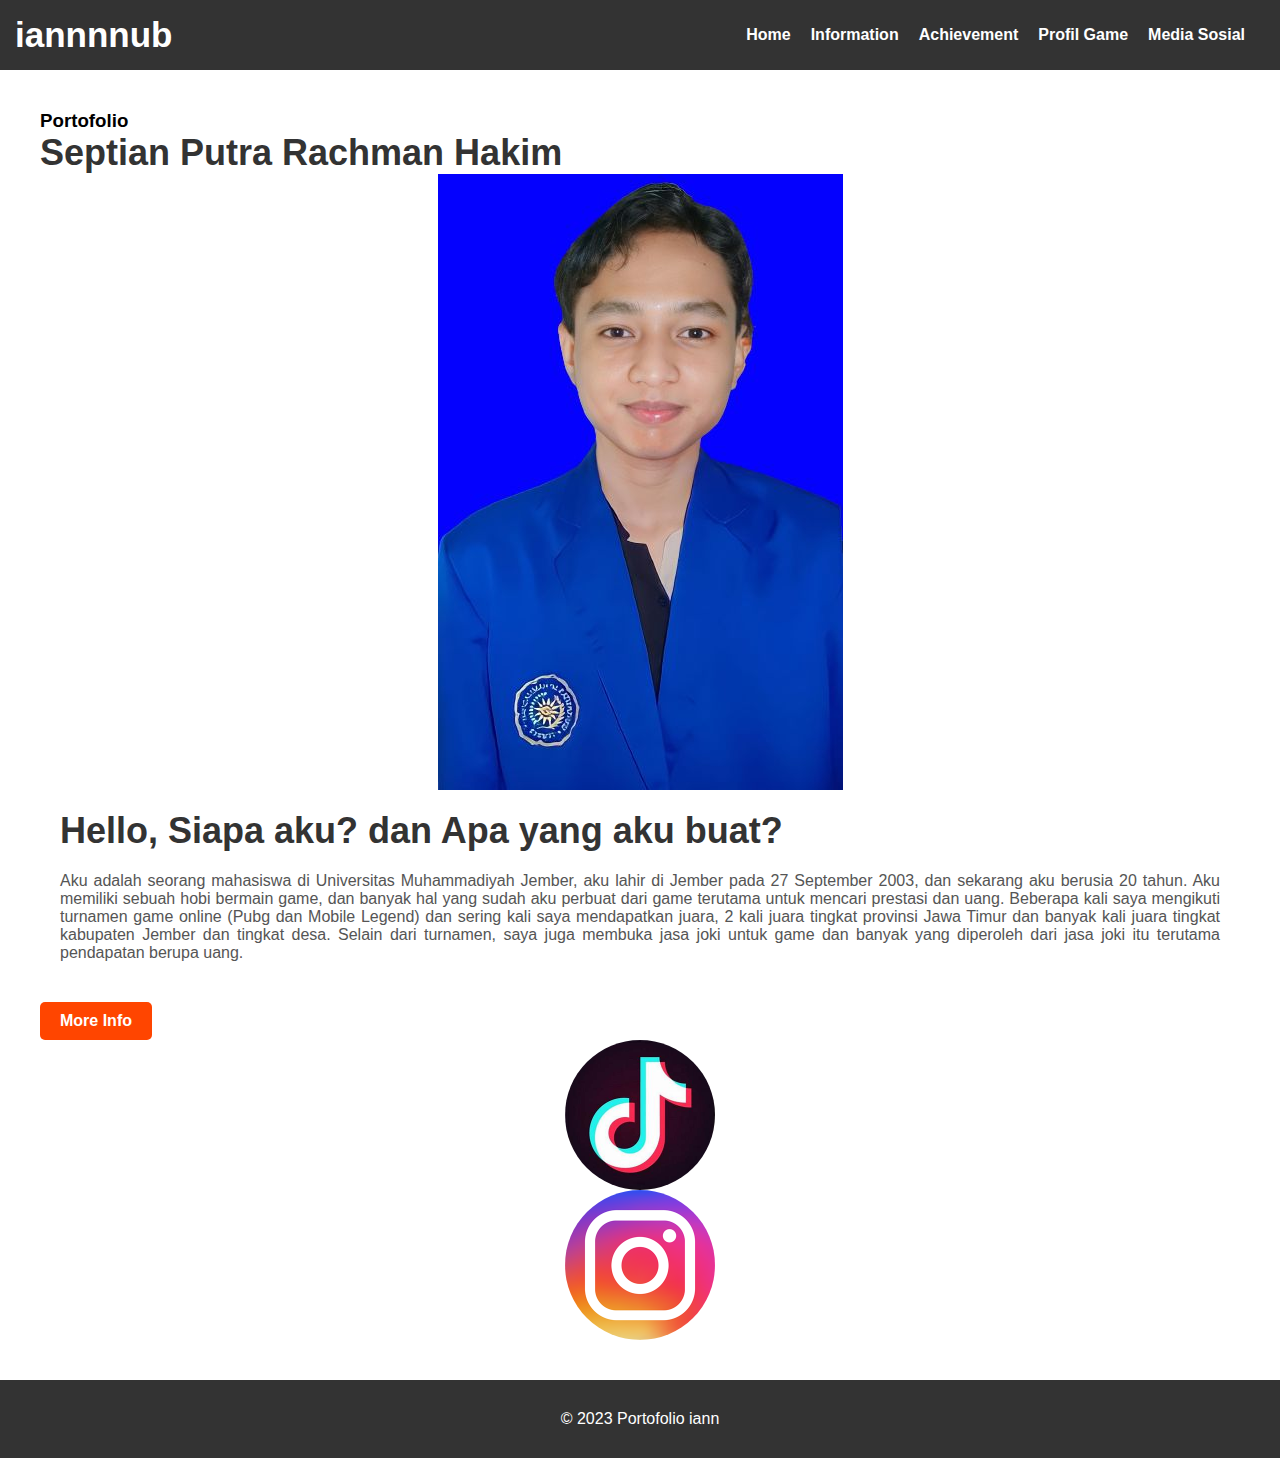
<file: index.html>
<!DOCTYPE html> <!-- adalah deklarasi tipe dokumen HTML.-->
<html lang="en"> <!-- Ini adalah tag pembuka untuk elemen HTML, dan atribut lang menentukan bahasa halaman web (Inggris)..-->
<head> <!--  Ini adalah elemen kepala dokumen HTML yang berisi informasi metadata tentang halaman.-->
    <meta charset="UTF-8"> <!-- Menetapkan karakter encoding dokumen HTML ke UTF-8.-->
    <meta http-equiv="X-UA-Compatible" content="IE=edge"> <!-- aMengatur kompatibilitas halaman untuk Internet Explorer..-->
    <meta name="viewport" content="width=device-width, initial-scale=1.0"> <!-- Mengatur tampilan yang responsif sesuai lebar perangkat-->
    <title>Portofolio iann</title> <!-- Menetapkan judul halaman yang akan ditampilkan di tab peramban..-->

    <link rel="stylesheet" href="style.css">

</head>

<body> <!-- adalah elemen tubuh dokumen HTML yang berisi konten yang akan ditampilkan di halaman web-->
    <nav class="navbar"> <!-- Ini adalah elemen navigasi yang berisi menu navigasi-->
        <a href="#" class="logo">iannnnub</a> <!-- Ini adalah tautan ke halaman utama (dalam hal ini, tautan "#" yang tidak memiliki URL yang ditentukan) dengan teks "iannnnub" sebagai logo.-->

<ul class="nav-menu"> <!-- Ini adalah elemen daftar yang berisi menu navigasi.-->
    <li><a href="index.html">Home</a></li> <!--Ini adalah item daftar yang berisi tautan ke halaman "indeks.html" dengan teks "Home".-->
    <li><a href="informasi.html">Information</a></li> <!--Ini adalah item daftar yang berisi tautan ke halaman "informasi.html" dengan teks "information".-->
    <li><a href="achievement.html">Achievement</a></li> <!--Ini adalah item daftar yang berisi tautan ke halaman "achievement.html" dengan teks "achivement".-->
    <li><a href="profil.html">Profil Game</a></li> <!--Ini adalah item daftar yang berisi tautan ke halaman "profil.html" dengan teks "profil game".-->
    <li><a href="medsos.html">Media Sosial</a></li> <!--Ini adalah item daftar yang berisi tautan ke halaman "medsos.html" dengan teks "media sosial".-->
</ul>
    </nav>

    <!-- Home item daftar lainnya adalah tautan ke halaman-halaman yang berbeda -->
    <section class="home"> <!--Ini adalah elemen "section" dengan kelas "home" yang digunakan untuk mengelompokkan konten beranda.-->
        <div class="home-text"> <!--konten beranda home text-->
            <h3>Portofolio</h3>
            <h1>Septian Putra Rachman Hakim </h1>
            <img src="iann.jpeg" alt="iannnub" class="center-image">
            <div class="container"> <!--Ini adalah div dengan kelas "container" yang digunakan untuk mengatur tata letak konten.-->
                <div class="profile-box"> <!--Ini adalah div dengan kelas "profile-box" yang berisi informasi tentang diri saya-->
                    <h1>Hello, Siapa aku? dan Apa yang aku buat?</h1>
                    <p>
                        Aku adalah seorang mahasiswa di Universitas Muhammadiyah Jember, aku lahir di Jember pada 27 September 2003, dan sekarang aku berusia 20 tahun.
                        Aku memiliki sebuah hobi bermain game, dan banyak hal yang sudah aku perbuat dari game terutama untuk mencari prestasi dan uang.
                        Beberapa kali saya mengikuti turnamen game online (Pubg dan Mobile Legend) dan sering kali saya mendapatkan juara, 2 kali juara tingkat provinsi Jawa Timur
                        dan banyak kali juara tingkat kabupaten Jember dan tingkat desa. Selain dari turnamen, saya juga membuka jasa joki untuk game dan banyak yang diperoleh dari jasa joki itu terutama pendapatan berupa uang.
                    </p>
                </div>
            </div>
            <a href="#" class="btn">More Info</a>
        </div>
        <div class="ssd">
            <a href="https://www.tiktok.com/@iannnub">
            <img src="tikk.jpg" alt="tiktok"></a>
            <a href="https://instagram.com/iannnub?igshid=OGQ5ZDc2ODk2ZA%3D%3D&utm_source=qr">
            <img src="instag.png" alt="ig"></a>
        </div>
    </section>
    <footer>
        <div class="container">
            <p>&copy; 2023 Portofolio iann</p>
        </div>
        </section>
    </footer>
</body>
</html>
</file>
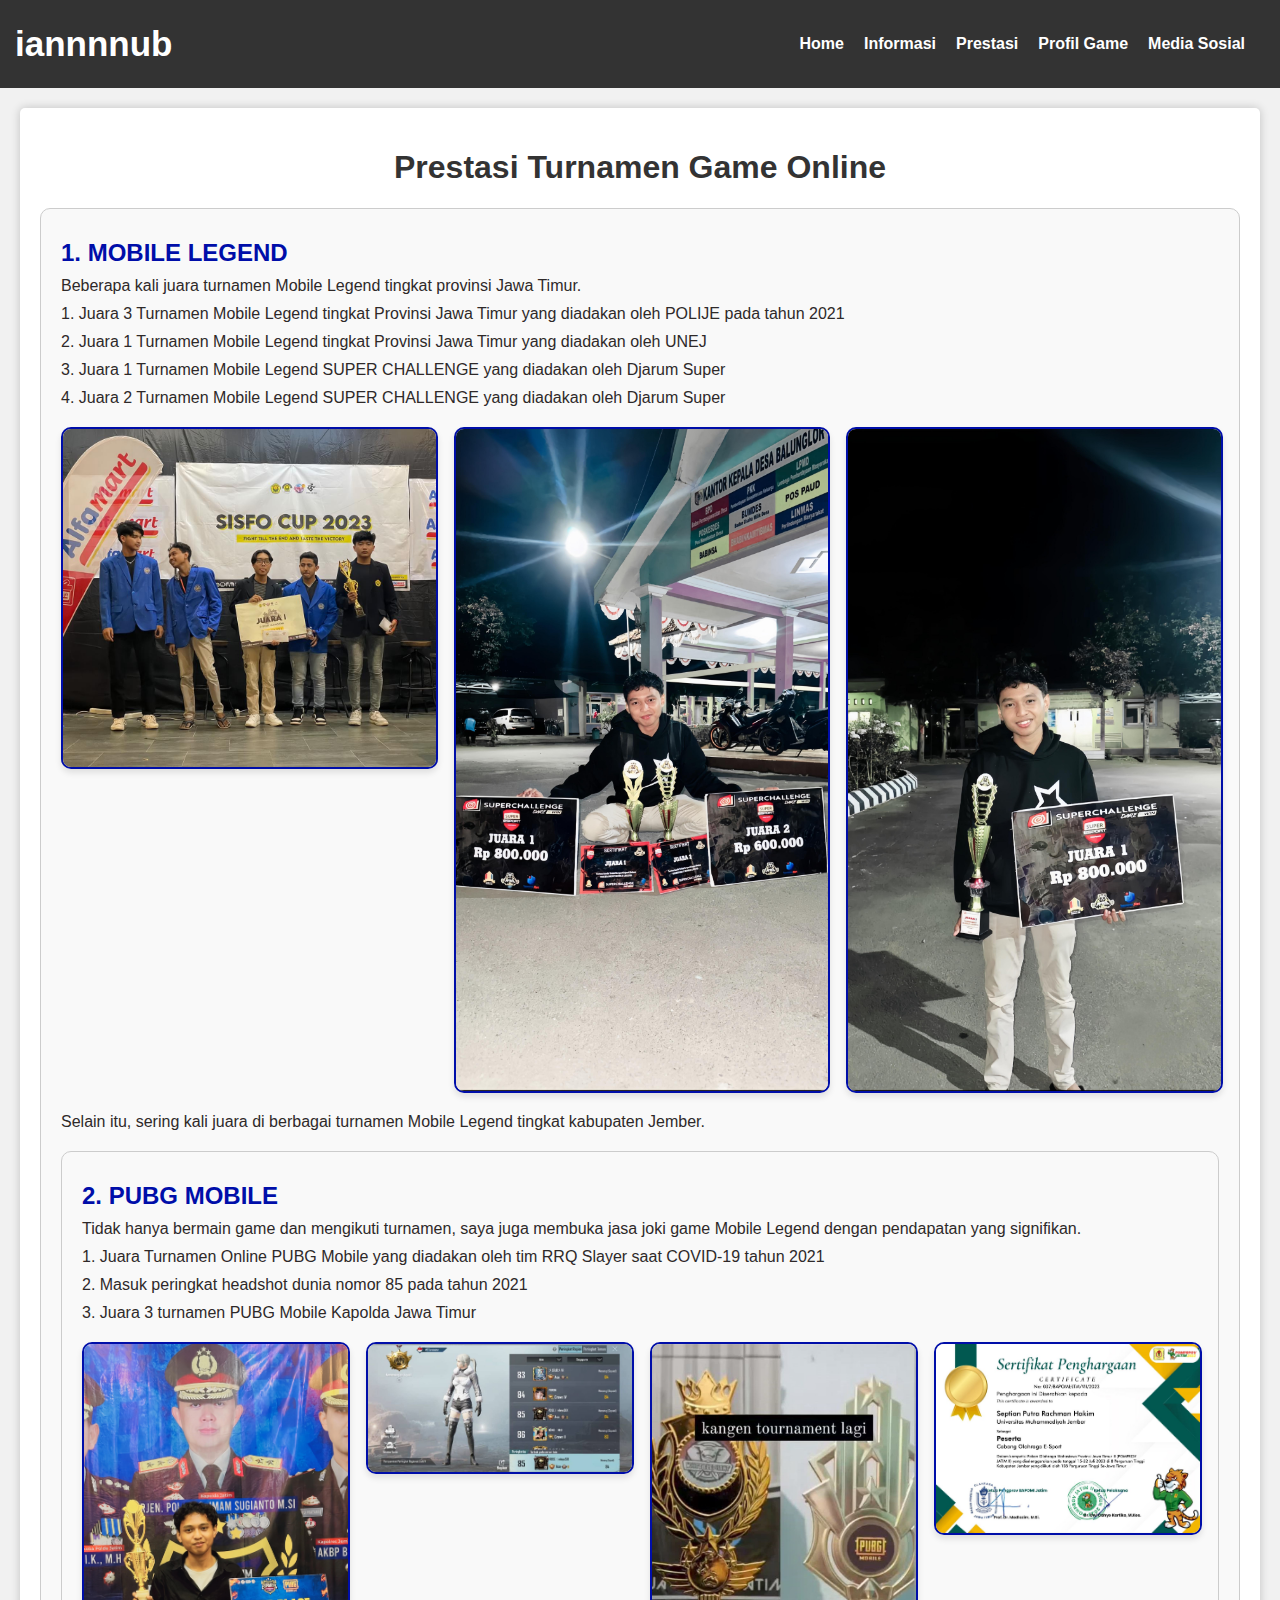
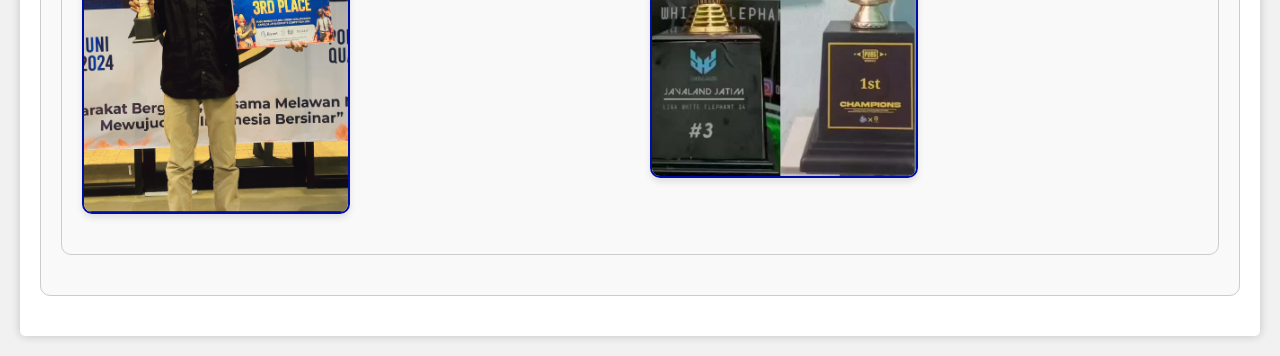
<file: achievement.html>
<!DOCTYPE html>
<html lang="id">
<head>
    <meta charset="UTF-8">
    <meta name="viewport" content="width=device-width, initial-scale=1.0">
    <title>Prestasi Tournamen Game Online</title>
    <link rel="stylesheet" href="achive.css">
</head>
<body>
    <nav class="navbar">
        <a href="#" class="logo">iannnnub</a>
        <ul class="nav-menu">
            <li><a href="index.html">Home</a></li>
            <li><a href="informasi.html">Informasi</a></li>
            <li><a href="achievement.html">Prestasi</a></li>
            <li><a href="profil.html">Profil Game</a></li>
            <li><a href="medsos.html">Media Sosial</a></li>
        </ul>
    </nav>
    
    <section class="achievement">
        <h1>Prestasi Turnamen Game Online</h1>
        <div class="slider">
            <div class="slide">
                <h2>1. MOBILE LEGEND</h2>
                <p>Beberapa kali juara turnamen Mobile Legend tingkat provinsi Jawa Timur.</p>
                <ul>
                    <li>1. Juara 3 Turnamen Mobile Legend tingkat Provinsi Jawa Timur yang diadakan oleh POLIJE pada tahun 2021</li>
                    <li>2. Juara 1 Turnamen Mobile Legend tingkat Provinsi Jawa Timur yang diadakan oleh UNEJ</li>
                    <li>3. Juara 1 Turnamen Mobile Legend SUPER CHALLENGE yang diadakan oleh Djarum Super</li>
                    <li>4. Juara 2 Turnamen Mobile Legend SUPER CHALLENGE yang diadakan oleh Djarum Super</li>
                </ul>
                <div class="image-grid">
                <img src="juara.jpeg" alt="Juara Mobile Legend">
                <img src="super.jpg" alt="Juara Mobile Legend">
                <img src="ju1.jpg" alt="Juara Mobile Legend">
            </div>
                <p>Selain itu, sering kali juara di berbagai turnamen Mobile Legend tingkat kabupaten Jember.</p>


            <div class="slide">
                <h2>2. PUBG MOBILE</h2>
                <p>Tidak hanya bermain game dan mengikuti turnamen, saya juga membuka jasa joki game Mobile Legend dengan pendapatan yang signifikan.</p>
                <ul>
                    <li>1. Juara Turnamen Online PUBG Mobile yang diadakan oleh tim RRQ Slayer saat COVID-19 tahun 2021</li>
                    <li>2. Masuk peringkat headshot dunia nomor 85 pada tahun 2021</li>
                    <li>3. Juara 3 turnamen PUBG Mobile Kapolda Jawa Timur</li>
                </ul>
                <div class="image-grid">
                <img src="kapolda.jpg" alt="Juara Turnamen Kapolda">
                <img src="lead.jpeg" alt="Juara Turnamen PUBG Mobile">
                <img src="piala.jpg" alt="Piala">
                <img src="serti.jpeg" alt="Sertifikat">
                </div>
            </div>
        </div>
    </section>
</body>
</html>
</file>
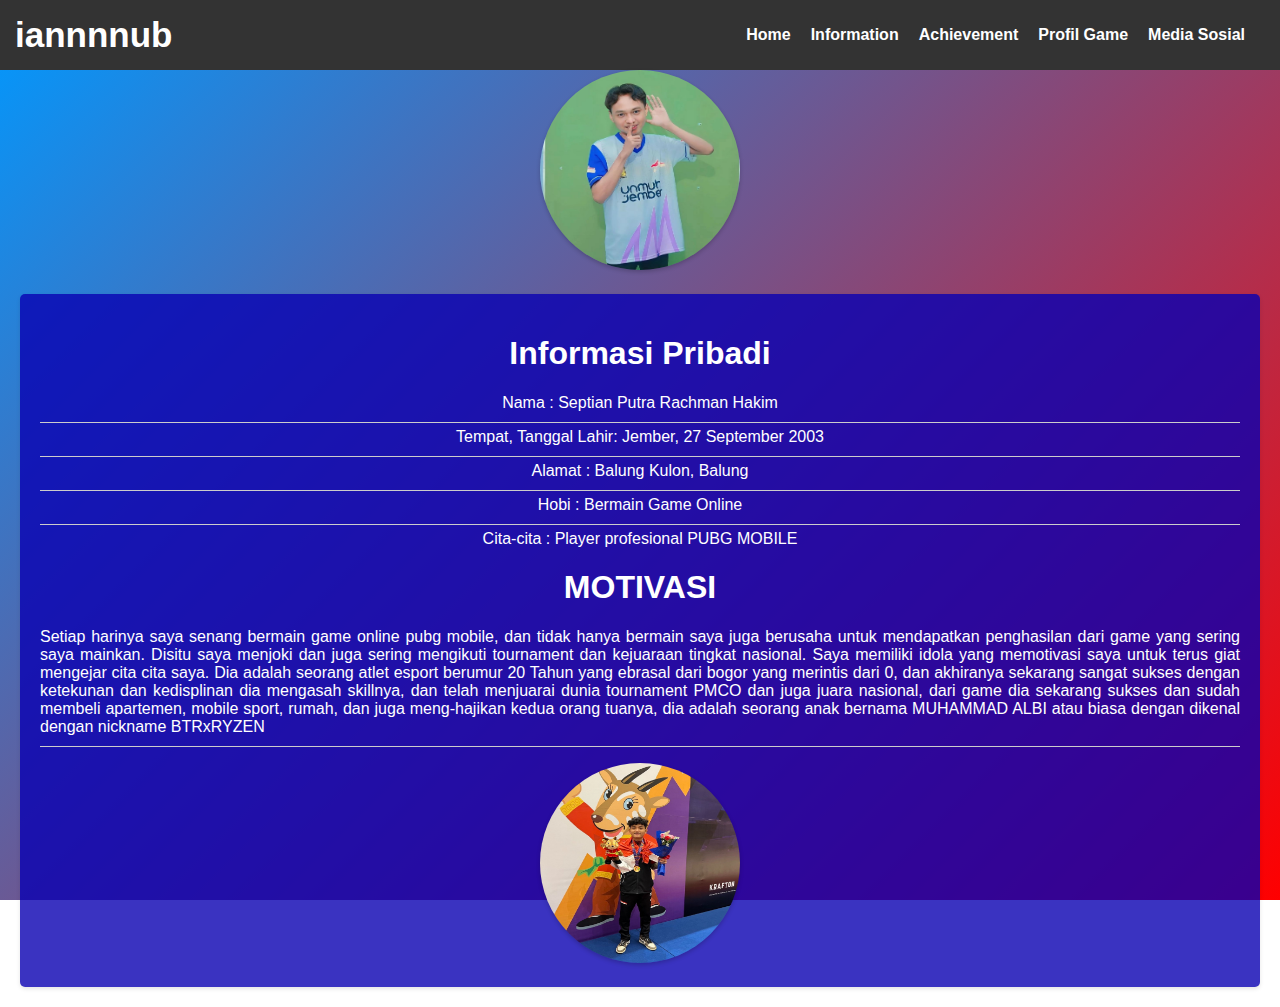
<file: informasi.html>
<!DOCTYPE html>
<html lang="en">
<head>
    <meta charset="UTF-8">
    <meta name="viewport" content="width=device-width, initial-scale=1.0">
    <title></title>
    <link rel="stylesheet" href="infor.css">
</head>

<body>
       <nav class="navbar">
        <a href="#" class="logo">iannnnub</a>

<ul class="nav-menu">
    <li><a href="index.html">Home</a></li>
    <li><a href="informasi.html">Information</a></li>
    <li><a href="achievement.html">Achievement</a></li>
    <li><a href="profil.html">Profil Game</a></li>
    <li><a href="medsos.html">Media Sosial</a></li>
</ul>
    </nav>
    <img src="rlt.jpg" alt="iannnub">

    <section class="information">
        <h1>  Informasi Pribadi </h1>
        <div class="ket">
                <p>Nama : Septian Putra Rachman Hakim  </p>
                <p>Tempat, Tanggal Lahir: <span> Jember, 27 September 2003 </span> </p>
                <p>Alamat : Balung Kulon, Balung</p>
                <p>Hobi : Bermain Game Online </p>
                <p>Cita-cita : Player profesional PUBG MOBILE</p>
        </div>

        <div class="motivasi">
            <h1> MOTIVASI </h1>
            <p> Setiap harinya saya senang bermain game online pubg mobile, dan tidak hanya bermain saya juga berusaha untuk mendapatkan penghasilan 
                dari game yang sering saya mainkan. Disitu saya menjoki dan juga sering mengikuti tournament dan kejuaraan tingkat nasional. Saya memiliki idola yang memotivasi
                saya untuk terus giat mengejar cita cita saya. Dia adalah seorang atlet esport berumur 20 Tahun yang ebrasal dari bogor yang merintis dari 0, dan akhiranya sekarang 
                sangat sukses dengan ketekunan dan kedisplinan dia mengasah skillnya, dan telah menjuarai dunia tournament PMCO dan juga juara nasional, dari game dia sekarang sukses
                dan sudah membeli apartemen, mobile sport, rumah, dan juga meng-hajikan kedua orang tuanya, dia adalah seorang anak bernama
                MUHAMMAD ALBI atau biasa dengan dikenal dengan nickname BTRxRYZEN
            </p>
            <img src="ryzen.jpg" alt="ryzen">
        </div>
    </section>
</body>
</html>
</file>
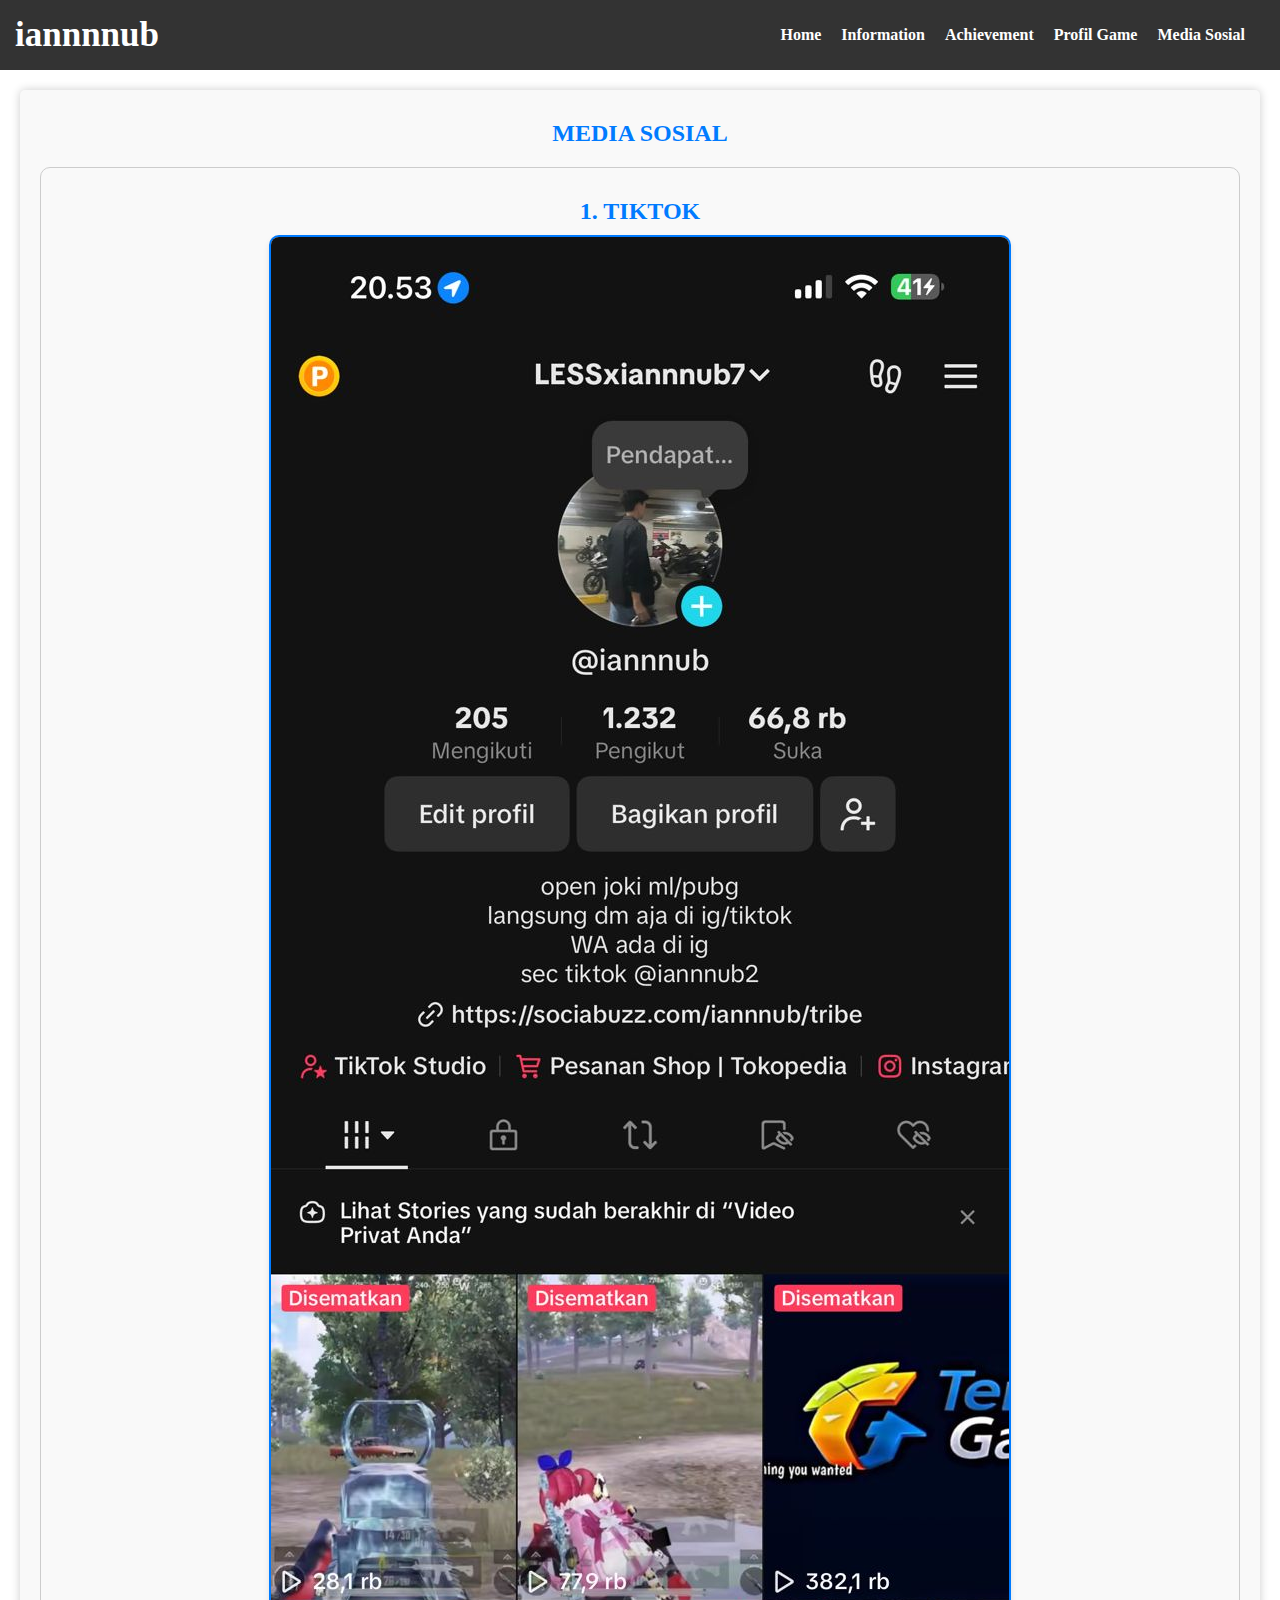
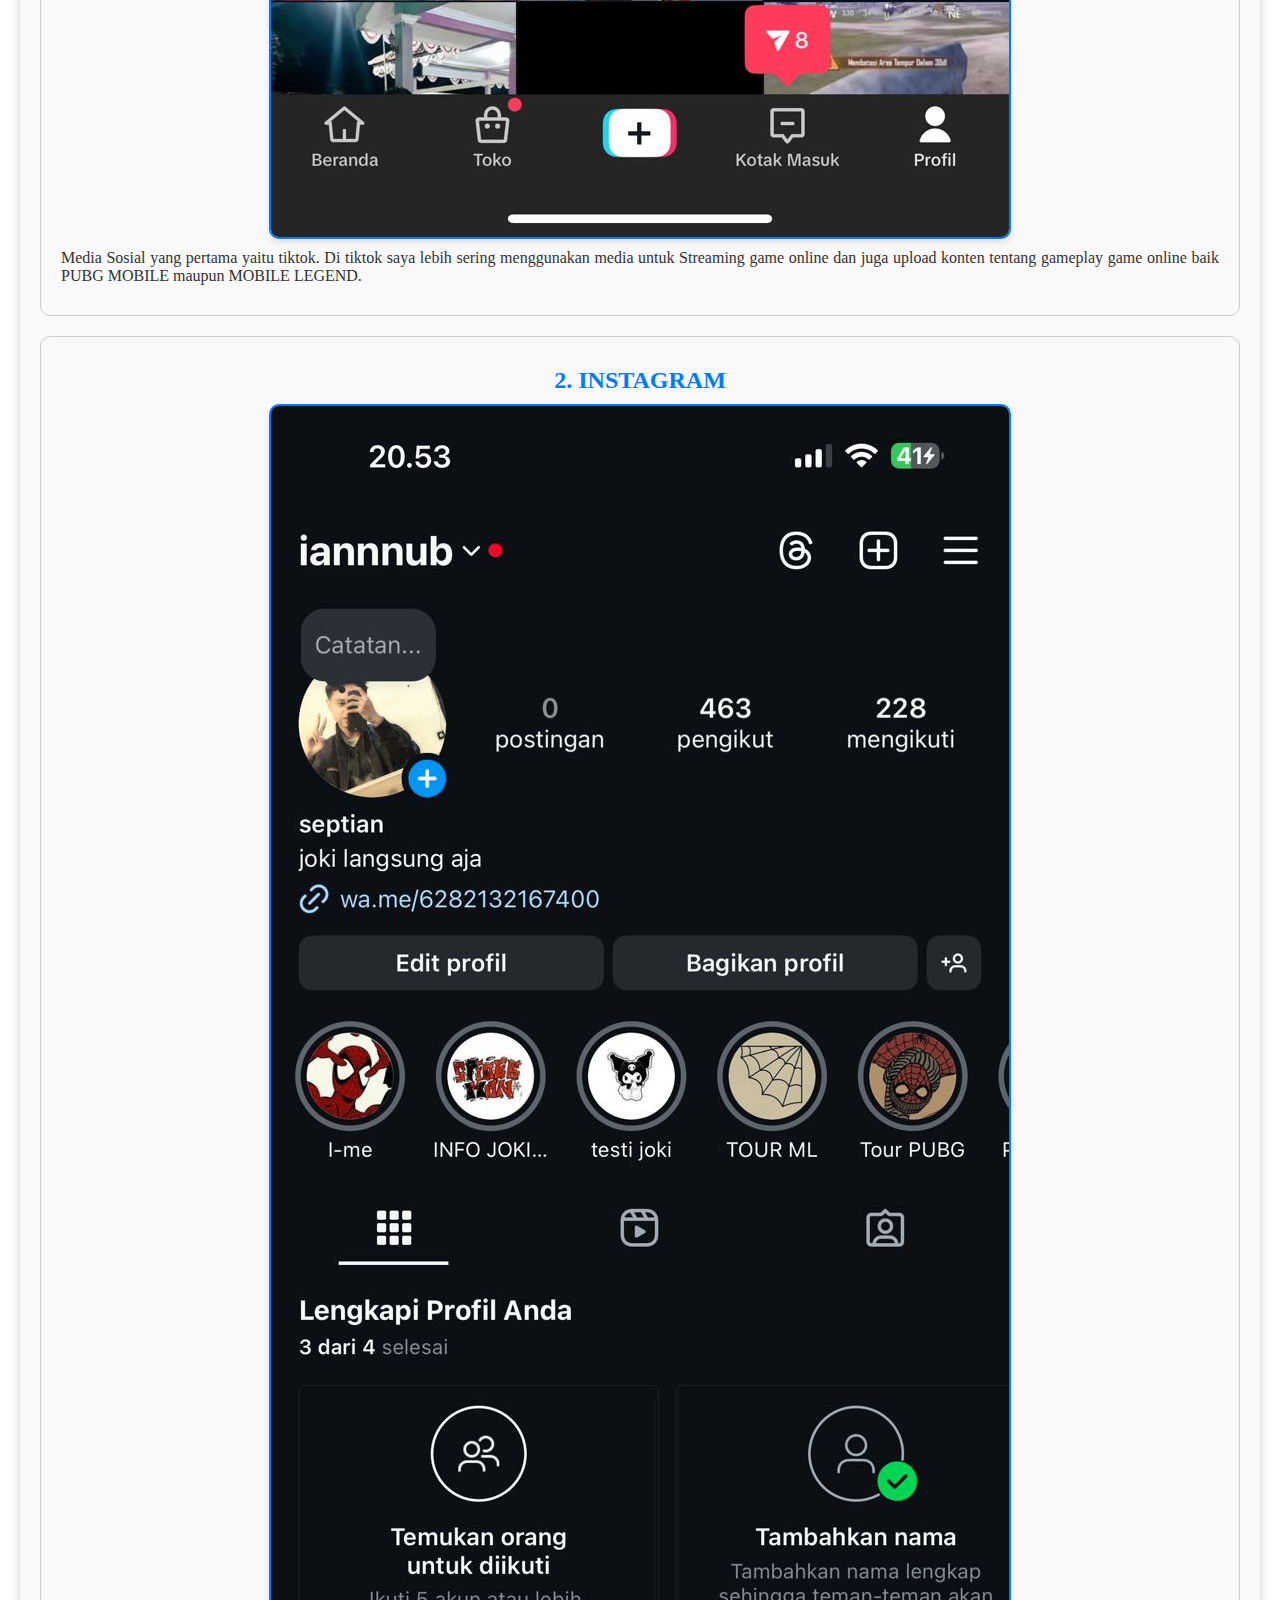
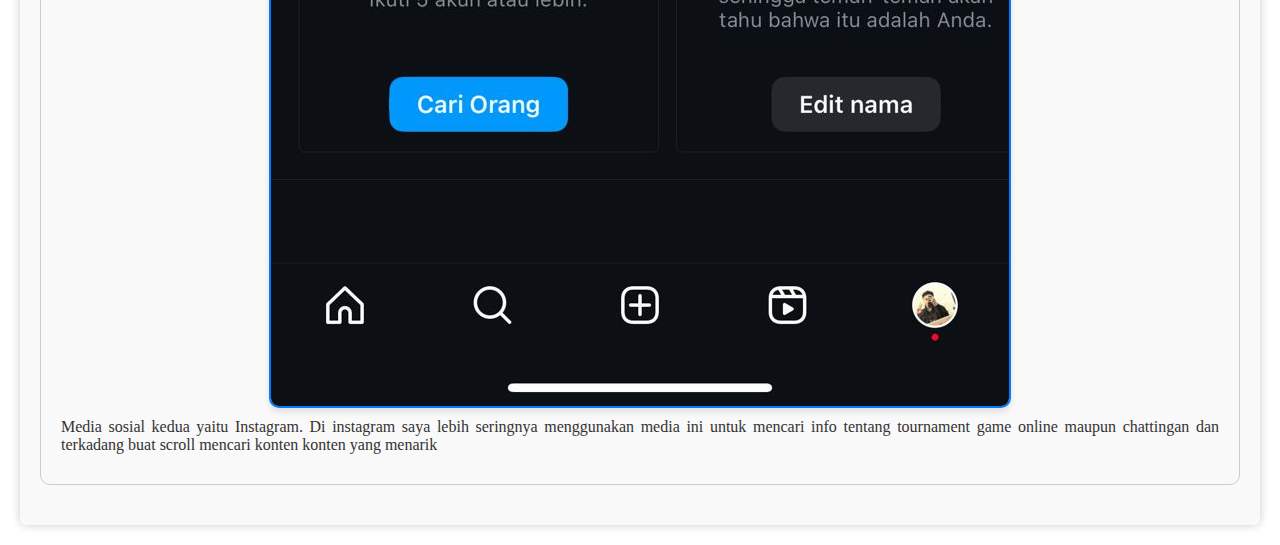
<file: medsos.html>
<!DOCTYPE html>
<html lang="en">
<head>
    <meta charset="UTF-8">
    <meta name="viewport" content="width=device-width, initial-scale=1.0">
    <title></title>
    <link rel="stylesheet" href="medsos.css">
</head>

<body>
    <nav class="navbar">
        <a href="#" class="logo">iannnnub</a>
    <ul class="nav-menu">
        <li><a href="index.html">Home</a></li>
        <li><a href="informasi.html">Information</a></li>
        <li><a href="achievement.html">Achievement</a></li>
        <li><a href="profil.html">Profil Game</a></li>
        <li><a href="medsos.html">Media Sosial</a></li>
    </ul>
        </nav>
    
    <section class="media">
        <h1> MEDIA SOSIAL </h1>
        <div class="tiktok">
            <h1> 1. TIKTOK </h1>
            <a href="https://www.tiktok.com/@iannnub">
                <img src="ttok.jpg" alt="tiktok"></a>
            <p> Media Sosial yang pertama yaitu tiktok. Di tiktok saya lebih sering menggunakan media untuk Streaming game online dan juga upload konten tentang gameplay game online baik PUBG MOBILE maupun MOBILE LEGEND.</p>
        </div>

        <div class="ig">
            <h1> 2. INSTAGRAM </h1>
            <a href="https://instagram.com/iannnub?igshid=OGQ5ZDc2ODk2ZA%3D%3D&utm_source=qr">
                <img src="ingram.jpg" alt="ig"></a>
            <p> Media sosial kedua yaitu Instagram. Di instagram saya lebih seringnya menggunakan media ini untuk mencari info tentang tournament game online maupun chattingan dan terkadang buat scroll mencari konten konten yang menarik</p>
        </div>
    
    </section>
</body>
</html>
</file>
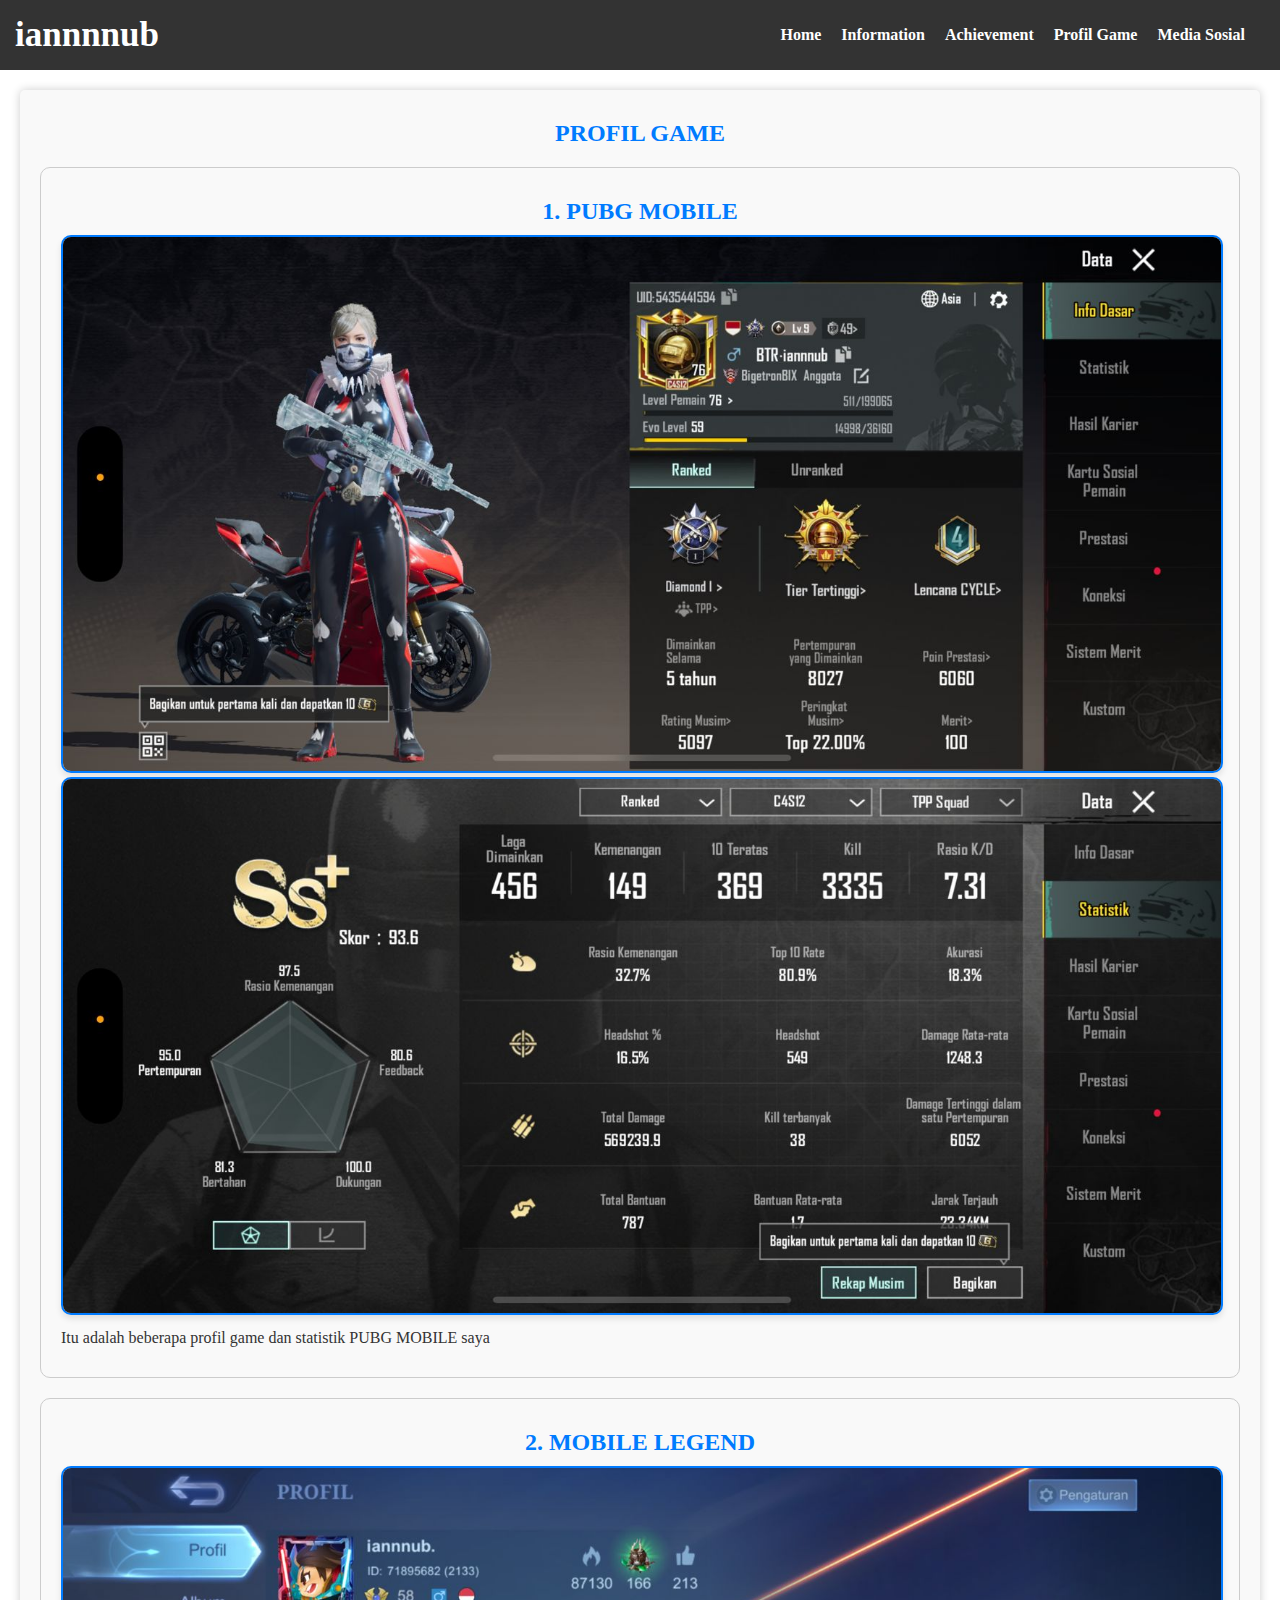
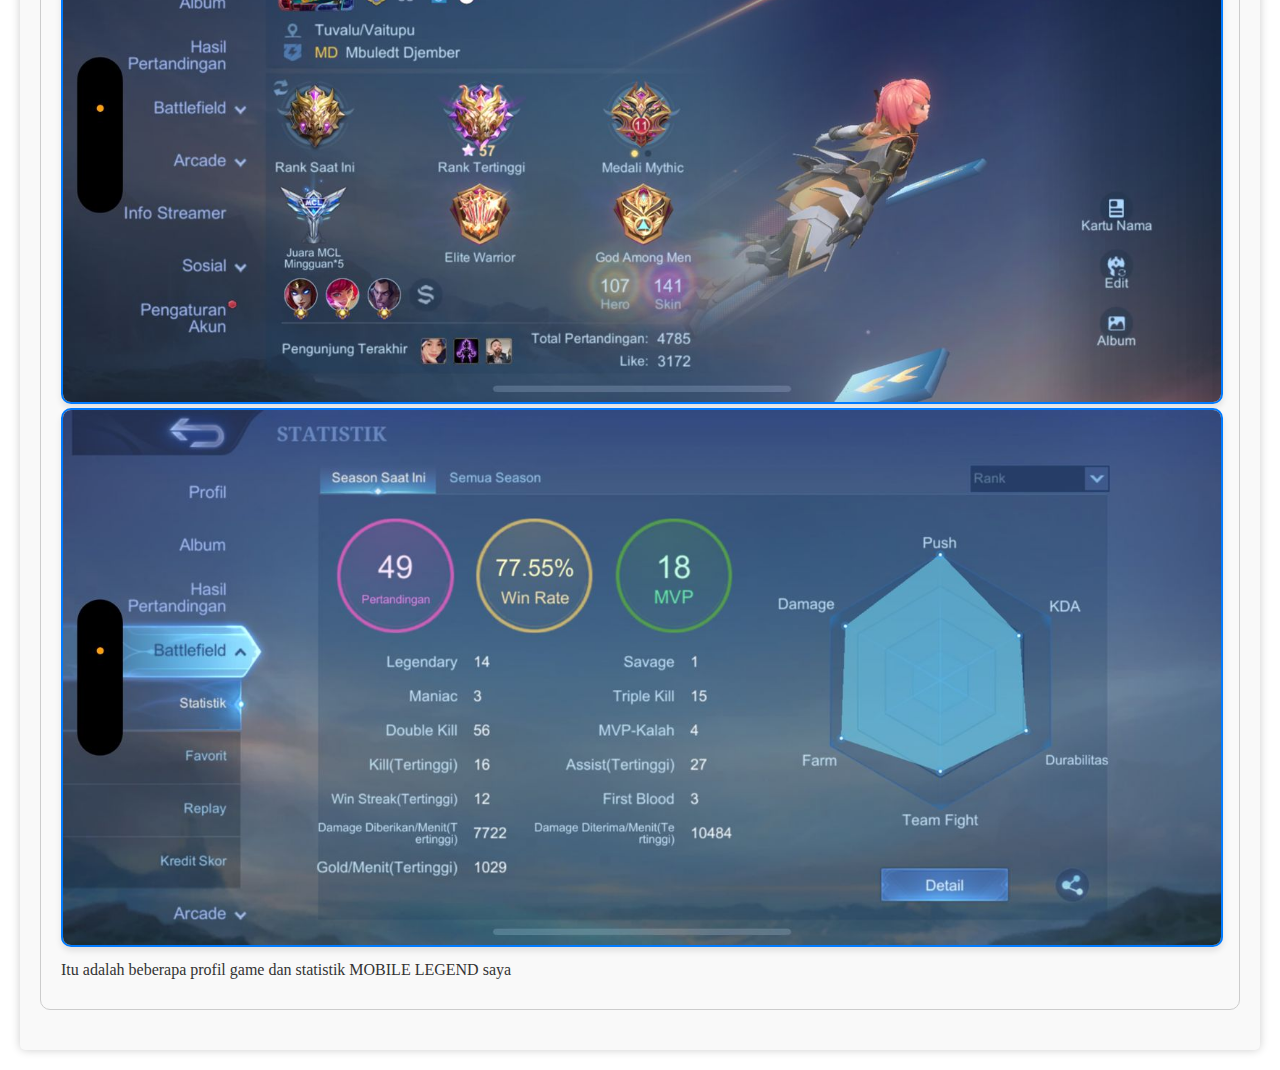
<file: profil.html>
<!DOCTYPE html>
<html lang="en">
<head>
    <meta charset="UTF-8">
    <meta name="viewport" content="width=device-width, initial-scale=1.0">
    <title></title>
    <link rel="stylesheet" href="profil.css">
</head>
<body>
    <nav class="navbar">
        <a href="#" class="logo">iannnnub</a>

<ul class="nav-menu">
    <li><a href="index.html">Home</a></li>
    <li><a href="informasi.html">Information</a></li>
    <li><a href="achievement.html">Achievement</a></li>
    <li><a href="profil.html">Profil Game</a></li>
    <li><a href="medsos.html">Media Sosial</a></li>
</ul>
    </nav>

    <section class="game">
        <h1> PROFIL GAME </h1>
        <div class="tiktok">
            <h1> 1. PUBG MOBILE </h1>
            <img src="prof.jpg" alt="profil">
            <img src="stat.jpg" alt="stat">
            <p> Itu adalah beberapa profil game dan statistik PUBG MOBILE saya </p>
        </div>

        <div class="ig">
            <h1> 2. MOBILE LEGEND </h1>
            <img src="mlprof.jpg" alt="prof">
            <img src="mlstat.jpg" alt="stat">
            <p> Itu adalah beberapa profil game dan statistik MOBILE LEGEND saya </p>
        </div>
    
    </section>
</body>
</html>
</file>
<file: infor.css>
body {
    text-align: center;
    background: linear-gradient(135deg, #0099ff, #ff0000);
    background-size: cover;
    background-attachment: fixed;
    color: #ffffff;
    font-family: Arial, sans-serif;
}

.information {
    background-color: rgba(9, 0, 178, 0.8);
    padding: 20px;
    border-radius: 10px;
    margin: 20px;
    box-shadow: 0 4px 6px rgba(0, 0, 0, 0.1);
}

.ket {
    margin-top: 20px;
}

.ket p {
    margin: 5px 0;
}

.motivasi {
    margin-top: 20px;
}

.motivasi p {
    text-align: justify;
}


/* Gaya untuk foto */
img {
    border-radius: 50%; /* Membuat foto menjadi lingkaran */
    width: 200px; /* Mengatur ukuran gambar */
    height: 200px;
    box-shadow: 0 2px 4px rgba(0, 0, 0, 0.2); /* Menambahkan bayangan pada gambar */
    transition: transform 0.3s; /* Menambahkan efek transisi saat gambar dihover */
}

img:hover {
    transform: scale(1.1); /* Membesarkan gambar saat dihover */
}

/* Information Section Styles */
.information {
    margin: 20px;
    padding: 20px;
    border-radius: 5px;
    box-shadow: 0 2px 4px rgba(0, 0, 0, 0.1);
}

/* Add a border to separate information items */
.information p:not(:last-child) {
    border-bottom: 1px solid #ccc;
    padding-bottom: 10px;
}

/* navbar */
body, ul, li {
    margin: 0;
    padding: 0;
    text-decoration: none;
    list-style: none;
}

.navbar {
    background-color: #333;
    color: #fff;
    padding: 15px;
    display: flex;
    justify-content: space-between;
    align-items: center;
}

.logo {
    font-size: 35px;
    font-weight: bold;
    text-decoration: none;
    color: #fff;
}

.nav-menu {
    list-style: none;
    display: flex;
}

.nav-menu li {
    margin-right: 20px;
}

.nav-menu a {
    text-decoration: none;
    color: #fff;
    font-weight: bold;
    transition: color 0.3s;
}

.nav-menu a:hover {
    color: #ff4500;
}

/* Media queries untuk responsif */
@media screen and (max-width: 768px) {
    .navbar {
        flex-direction: column;
        align-items: flex-start;
    }

    .nav-menu {
        flex-direction: column;
    }

    .nav-menu li {
        margin-right: 0;
        margin-bottom: 10px;
    }
}
</file>
<file: medsos.css>
/* navbar */
body, ul, li {
    margin: 0;
    padding: 0;
    text-decoration: none;
    list-style: none;
}

.navbar {
    background-color: #333;
    color: #fff;
    padding: 15px;
    display: flex;
    justify-content: space-between;
    align-items: center;
}

.logo {
    font-size: 35px;
    font-weight: bold;
    text-decoration: none;
    color: #fff;
}

.nav-menu {
    list-style: none;
    display: flex;
}

.nav-menu li {
    margin-right: 20px;
}

.nav-menu a {
    text-decoration: none;
    color: #fff;
    font-weight: bold;
    transition: color 0.3s;
}

.nav-menu a:hover {
    color: #ff4500;
}

/* Media queries untuk responsif */
@media screen and (max-width: 768px) {
    .navbar {
        flex-direction: column;
        align-items: flex-start;
    }

    .nav-menu {
        flex-direction: column;
    }

    .nav-menu li {
        margin-right: 0;
        margin-bottom: 10px;
    }
}

/* as */
/* Gaya untuk konten media sosial */
.media {
    background-color: #f9f9f9;
    padding: 20px;
    border-radius: 5px;
    box-shadow: 0 0 10px rgba(0, 0, 0, 0.2);
    margin: 20px;
}

h1 {
    font-size: 32px;
    color: #007BFF;
    text-align: center;
    margin-bottom: 20px;
}

/* Gaya untuk setiap media sosial */
.tiktok, .ig {
    margin: 20px 0;
    padding: 20px;
    border: 1px solid #ccc;
    border-radius: 10px;
}

h1 {
    font-size: 24px;
    color: #007BFF;
    margin: 10px 0;
}

a {
    text-decoration: none;
}

/* Gaya untuk gambar media sosial */
img {
    max-width: 100%;
    height: auto;
    border: 2px solid #007BFF;
    border-radius: 10px;
    box-shadow: 0 4px 6px rgba(0, 0, 0, 0.1);
}

/* Gaya untuk teks dalam media sosial */
p {
    font-size: 16px;
    color: #333;
    margin: 10px 0;
    text-align: justify;
}

img {
    display: block;
    margin: 0 auto;
}
</file>
<file: profil.css>
/* navbar */
body, ul, li {
    margin: 0;
    padding: 0;
    text-decoration: none;
    list-style: none;
}

.navbar {
    background-color: #333;
    color: #fff;
    padding: 15px;
    display: flex;
    justify-content: space-between;
    align-items: center;
}

.logo {
    font-size: 35px;
    font-weight: bold;
    text-decoration: none;
    color: #fff;
}

.nav-menu {
    list-style: none;
    display: flex;
}

.nav-menu li {
    margin-right: 20px;
}

.nav-menu a {
    text-decoration: none;
    color: #fff;
    font-weight: bold;
    transition: color 0.3s;
}

.nav-menu a:hover {
    color: #ff4500;
}

/* Media queries untuk responsif */
@media screen and (max-width: 768px) {
    .navbar {
        flex-direction: column;
        align-items: flex-start;
    }

    .nav-menu {
        flex-direction: column;
    }

    .nav-menu li {
        margin-right: 0;
        margin-bottom: 10px;
    }
}

/* kkl */
/* Gaya untuk konten profil game */
.game {
    background-color: #f9f9f9;
    padding: 20px;
    border-radius: 5px;
    box-shadow: 0 0 10px rgba(0, 0, 0, 0.2);
    margin: 20px;
}

h1 {
    font-size: 32px;
    color: #007BFF;
    text-align: center;
    margin-bottom: 20px;
}

/* Gaya untuk setiap game */
.tiktok, .ig {
    margin: 20px 0;
    padding: 20px;
    border: 1px solid #ccc;
    border-radius: 10px;
}

h1 {
    font-size: 24px;
    color: #007BFF;
    margin: 10px 0;
}

/* Gaya untuk gambar profil game */
img {
    max-width: 100%;
    height: auto;
    border: 2px solid #007BFF;
    border-radius: 10px;
    box-shadow: 0 4px 6px rgba(0, 0, 0, 0.1);
}

/* Gaya untuk teks dalam profil game */
p {
    font-size: 16px;
    color: #333;
    margin: 10px 0;
    text-align: justify;
}
</file>
<file: style.css>
/* Reset CSS untuk menghilangkan margin dan padding bawaan browser */
body, h1, h2, h3, p, ul, li, a {
    margin: 0;
    padding: 0;
    text-decoration: none;
    list-style: none;
}

/* Gaya umum untuk elemen-elemen HTML */
body {
    font-family: Arial, sans-serif;
    background-color: #f0f0f0;
}

.container {
    max-width: 1200px;
    margin: 0 auto;
    padding: 20px;
}

/* Gaya untuk navbar */
.navbar {
    background-color: #333;
    color: #fff;
    padding: 15px;
    display: flex;
    justify-content: space-between;
    align-items: center;
}

.logo {
    font-size: 35px;
    font-weight: bold;
    text-decoration: none;
    color: #fff;
}

.nav-menu {
    list-style: none;
    display: flex;
}

.nav-menu li {
    margin-right: 20px;
}

.nav-menu a {
    text-decoration: none;
    color: #fff;
    font-weight: bold;
    transition: color 0.3s;
}

.nav-menu a:hover {
    color: #ff4500;
}

/* Media queries untuk responsif */
@media screen and (max-width: 768px) {
    .navbar {
        flex-direction: column;
        align-items: flex-start;
    }

    .nav-menu {
        flex-direction: column;
    }

    .nav-menu li {
        margin-right: 0;
        margin-bottom: 10px;
    }
}

/* Gaya untuk home section */
.home {
    padding: 40px;
    background-color: #fff;
}

.home-text h1 {
    font-size: 36px;
    color: #333;
}

.home-text h1 span {
    color: #ff4500;
}

.home-text p {
    font-size: 16px;
    color: #555;
    margin-top: 20px;
}

.btn {
    display: inline-block;
    padding: 10px 20px;
    background-color: #ff4500;
    color: #fff;
    text-decoration: none;
    font-weight: bold;
    margin-top: 20px;
    border-radius: 5px;
    transition: background-color 0.3s;
}

.btn:hover {
    background-color: #ff6347;
}

/* Gaya untuk footer */
footer {
    background-color: #333;
    color: #fff;
    padding: 10px 0;
    text-align: center;
}

/* Gaya untuk mengatur gambar di tengah */
img {
    display: block;
    margin: 0 auto;
}

/* Gaya untuk mengatur lebar gambar agar tidak melebihi container */
img {
    max-width: 100%;
    height: auto;
}

.ssd img{
width: 150px;
display: block;
margin: 0 auto;
border-radius: 50%;
}

.profile-box {
    text-align: justify;
}
</file>
<file: achive.css>
/* Reset gaya dasar */
body, ul, li {
    margin: 0;
    padding: 0;
    text-decoration: none;
    list-style: none;
    box-sizing: border-box;
}

/* Navbar */
.navbar {
    background-color: #333;
    color: #fff;
    padding: 15px;
    display: flex;
    justify-content: space-between;
    align-items: center;
}

.logo {
    font-size: 35px;
    font-weight: bold;
    text-decoration: none;
    color: #fff;
}

.nav-menu {
    list-style: none;
    display: flex;
}

.nav-menu li {
    margin-right: 20px;
}

.nav-menu a {
    text-decoration: none;
    color: #fff;
    font-weight: bold;
    transition: color 0.3s;
}

.nav-menu a:hover {
    color: #ff4500;
}

/* Media queries untuk responsif */
@media screen and (max-width: 768px) {
    .navbar {
        flex-direction: column;
        align-items: flex-start;
    }

    .nav-menu {
        flex-direction: column;
    }

    .nav-menu li {
        margin-right: 0;
        margin-bottom: 10px;
    }
}

/* Gaya untuk konten dan slider */
/* Gaya untuk konten dan slider */
body {
    font-family: Arial, sans-serif;
    background-color: #f1f1f1;
    margin: 0;
    padding: 0;
}

.achievement {
    background-color: #fff;
    padding: 20px;
    border-radius: 5px;
    box-shadow: 0 0 10px rgba(0, 0, 0, 0.2);
    margin: 20px;
}

h1 {
    text-align: center;
    font-size: 32px;
    color: #333;
}

/* Gaya untuk slide */
.slide {
    background-color: #f9f9f9;
    border: 1px solid #ccc;
    border-radius: 10px;
    padding: 20px;
    margin: 20px 0;
    text-align: justify;
}

/* Gaya untuk judul slide */
h2 {
    font-size: 24px;
    color: #000ea9;
    margin: 10px 0;
}

/* Gaya untuk teks dalam slide */
p, ul, li {
    font-size: 16px;
    color: #2e2929;
    margin: 10px 0;
}

/* Gaya untuk tata letak gambar */
.image-grid {
    display: grid;
    grid-template-columns: repeat(auto-fit, minmax(200px, 1fr));
    gap: 20px;
    margin: 20px 0;
}

.image-grid img {
    width: 100%;
    height: auto;
    border: 2px solid #000ea9;
    border-radius: 10px;
    box-shadow: 0 4px 6px rgba(0, 0, 0, 0.1);
}
</file>
